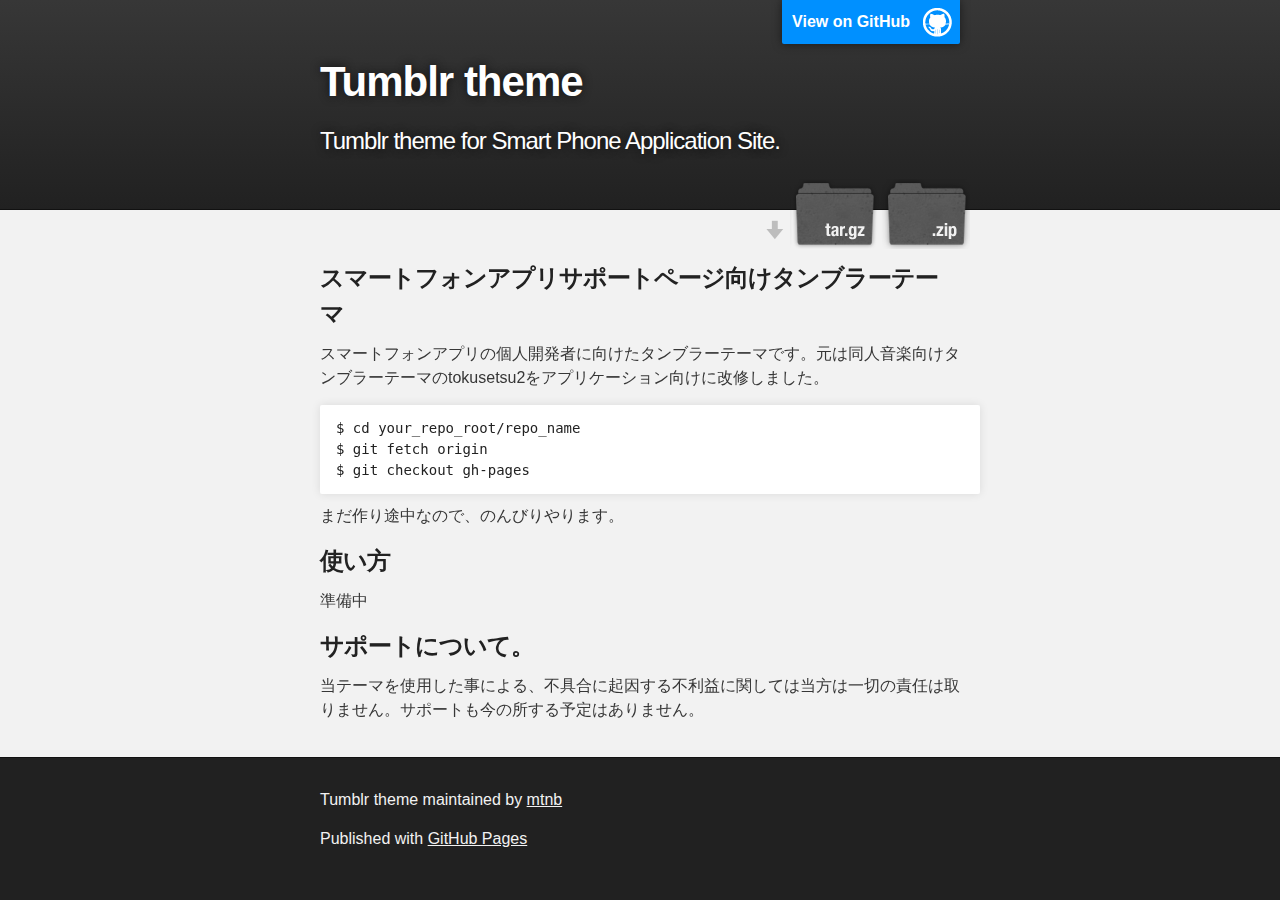
<file: index.html>
<!DOCTYPE html>
<html>

  <head>
    <meta charset='utf-8' />
    <meta http-equiv="X-UA-Compatible" content="chrome=1" />
    <meta name="description" content="Tumblr theme : Tumblr theme for Smart Phone Application Site." />

    <link rel="stylesheet" type="text/css" media="screen" href="stylesheets/stylesheet.css">

    <title>Tumblr theme</title>
  </head>

  <body>

    <!-- HEADER -->
    <div id="header_wrap" class="outer">
        <header class="inner">
          <a id="forkme_banner" href="https://github.com/mtnb/tumblr_theme">View on GitHub</a>

          <h1 id="project_title">Tumblr theme</h1>
          <h2 id="project_tagline">Tumblr theme for Smart Phone Application Site.</h2>

            <section id="downloads">
              <a class="zip_download_link" href="https://github.com/mtnb/tumblr_theme/zipball/master">Download this project as a .zip file</a>
              <a class="tar_download_link" href="https://github.com/mtnb/tumblr_theme/tarball/master">Download this project as a tar.gz file</a>
            </section>
        </header>
    </div>

    <!-- MAIN CONTENT -->
    <div id="main_content_wrap" class="outer">
      <section id="main_content" class="inner">
        <h3>
<a name="welcome-to-github-pages" class="anchor" href="#welcome-to-github-pages"><span class="octicon octicon-link"></span></a>スマートフォンアプリサポートページ向けタンブラーテーマ</h3>

<p>スマートフォンアプリの個人開発者に向けたタンブラーテーマです。元は同人音楽向けタンブラーテーマのtokusetsu2をアプリケーション向けに改修しました。</p>

<pre><code>$ cd your_repo_root/repo_name
$ git fetch origin
$ git checkout gh-pages
</code></pre>

<p>まだ作り途中なので、のんびりやります。</p>

<h3>
<a name="designer-templates" class="anchor" href="#designer-templates"><span class="octicon octicon-link"></span></a>使い方</h3>

<p>準備中</p>
<!--
<h3>
<a name="rather-drive-stick" class="anchor" href="#rather-drive-stick"><span class="octicon octicon-link"></span></a>Rather Drive Stick?</h3>

<p>If you prefer to not use the automatic generator, push a branch named <code>gh-pages</code> to your repository to create a page manually. In addition to supporting regular HTML content, GitHub Pages support Jekyll, a simple, blog aware static site generator written by our own Tom Preston-Werner. Jekyll makes it easy to create site-wide headers and footers without having to copy them across every page. It also offers intelligent blog support and other advanced templating features.</p>

<h3>
<a name="authors-and-contributors" class="anchor" href="#authors-and-contributors"><span class="octicon octicon-link"></span></a>Authors and Contributors</h3>

<p>You can <a href="https://github.com/blog/821" class="user-mention">@mention</a> a GitHub username to generate a link to their profile. The resulting <code>&lt;a&gt;</code> element will link to the contributor's GitHub Profile. For example: In 2007, Chris Wanstrath (<a href="https://github.com/defunkt" class="user-mention">@defunkt</a>), PJ Hyett (<a href="https://github.com/pjhyett" class="user-mention">@pjhyett</a>), and Tom Preston-Werner (<a href="https://github.com/mojombo" class="user-mention">@mojombo</a>) founded GitHub.</p>
-->
<h3>
<a name="support-or-contact" class="anchor" href="#support-or-contact"><span class="octicon octicon-link"></span></a>サポートについて。</h3>

<p>当テーマを使用した事による、不具合に起因する不利益に関しては当方は一切の責任は取りません。サポートも今の所する予定はありません。</p>
      </section>
    </div>

    <!-- FOOTER  -->
    <div id="footer_wrap" class="outer">
      <footer class="inner">
        <p class="copyright">Tumblr theme maintained by <a href="https://github.com/mtnb">mtnb</a></p>
        <p>Published with <a href="http://pages.github.com">GitHub Pages</a></p>
      </footer>
    </div>

    

  </body>
</html>
</file>
<file: stylesheets/stylesheet.css>
/*******************************************************************************
Slate Theme for GitHub Pages
by Jason Costello, @jsncostello
*******************************************************************************/

@import url(pygment_trac.css);

/*******************************************************************************
MeyerWeb Reset
*******************************************************************************/

html, body, div, span, applet, object, iframe,
h1, h2, h3, h4, h5, h6, p, blockquote, pre,
a, abbr, acronym, address, big, cite, code,
del, dfn, em, img, ins, kbd, q, s, samp,
small, strike, strong, sub, sup, tt, var,
b, u, i, center,
dl, dt, dd, ol, ul, li,
fieldset, form, label, legend,
table, caption, tbody, tfoot, thead, tr, th, td,
article, aside, canvas, details, embed,
figure, figcaption, footer, header, hgroup,
menu, nav, output, ruby, section, summary,
time, mark, audio, video {
  margin: 0;
  padding: 0;
  border: 0;
  font: inherit;
  vertical-align: baseline;
}

/* HTML5 display-role reset for older browsers */
article, aside, details, figcaption, figure,
footer, header, hgroup, menu, nav, section {
  display: block;
}

ol, ul {
  list-style: none;
}

table {
  border-collapse: collapse;
  border-spacing: 0;
}

/*******************************************************************************
Theme Styles
*******************************************************************************/

body {
  box-sizing: border-box;
  color:#373737;
  background: #212121;
  font-size: 16px;
  font-family: 'Myriad Pro', Calibri, Helvetica, Arial, sans-serif;
  line-height: 1.5;
  -webkit-font-smoothing: antialiased;
}

h1, h2, h3, h4, h5, h6 {
  margin: 10px 0;
  font-weight: 700;
  color:#222222;
  font-family: 'Lucida Grande', 'Calibri', Helvetica, Arial, sans-serif;
  letter-spacing: -1px;
}

h1 {
  font-size: 36px;
  font-weight: 700;
}

h2 {
  padding-bottom: 10px;
  font-size: 32px;
  background: url('../images/bg_hr.png') repeat-x bottom;
}

h3 {
  font-size: 24px;
}

h4 {
  font-size: 21px;
}

h5 {
  font-size: 18px;
}

h6 {
  font-size: 16px;
}

p {
  margin: 10px 0 15px 0;
}

footer p {
  color: #f2f2f2;
}

a {
  text-decoration: none;
  color: #007edf;
  text-shadow: none;

  transition: color 0.5s ease;
  transition: text-shadow 0.5s ease;
  -webkit-transition: color 0.5s ease;
  -webkit-transition: text-shadow 0.5s ease;
  -moz-transition: color 0.5s ease;
  -moz-transition: text-shadow 0.5s ease;
  -o-transition: color 0.5s ease;
  -o-transition: text-shadow 0.5s ease;
  -ms-transition: color 0.5s ease;
  -ms-transition: text-shadow 0.5s ease;
}

a:hover, a:focus {text-decoration: underline;}

footer a {
  color: #F2F2F2;
  text-decoration: underline;
}

em {
  font-style: italic;
}

strong {
  font-weight: bold;
}

img {
  position: relative;
  margin: 0 auto;
  max-width: 739px;
  padding: 5px;
  margin: 10px 0 10px 0;
  border: 1px solid #ebebeb;

  box-shadow: 0 0 5px #ebebeb;
  -webkit-box-shadow: 0 0 5px #ebebeb;
  -moz-box-shadow: 0 0 5px #ebebeb;
  -o-box-shadow: 0 0 5px #ebebeb;
  -ms-box-shadow: 0 0 5px #ebebeb;
}

p img {
  display: inline;
  margin: 0;
  padding: 0;
  vertical-align: middle;
  text-align: center;
  border: none;
}

pre, code {
  width: 100%;
  color: #222;
  background-color: #fff;

  font-family: Monaco, "Bitstream Vera Sans Mono", "Lucida Console", Terminal, monospace;
  font-size: 14px;

  border-radius: 2px;
  -moz-border-radius: 2px;
  -webkit-border-radius: 2px;
}

pre {
  width: 100%;
  padding: 10px;
  box-shadow: 0 0 10px rgba(0,0,0,.1);
  overflow: auto;
}

code {
  padding: 3px;
  margin: 0 3px;
  box-shadow: 0 0 10px rgba(0,0,0,.1);
}

pre code {
  display: block;
  box-shadow: none;
}

blockquote {
  color: #666;
  margin-bottom: 20px;
  padding: 0 0 0 20px;
  border-left: 3px solid #bbb;
}


ul, ol, dl {
  margin-bottom: 15px
}

ul {
  list-style: inside;
  padding-left: 20px;
}

ol {
  list-style: decimal inside;
  padding-left: 20px;
}

dl dt {
  font-weight: bold;
}

dl dd {
  padding-left: 20px;
  font-style: italic;
}

dl p {
  padding-left: 20px;
  font-style: italic;
}

hr {
  height: 1px;
  margin-bottom: 5px;
  border: none;
  background: url('../images/bg_hr.png') repeat-x center;
}

table {
  border: 1px solid #373737;
  margin-bottom: 20px;
  text-align: left;
 }

th {
  font-family: 'Lucida Grande', 'Helvetica Neue', Helvetica, Arial, sans-serif;
  padding: 10px;
  background: #373737;
  color: #fff;
 }

td {
  padding: 10px;
  border: 1px solid #373737;
 }

form {
  background: #f2f2f2;
  padding: 20px;
}

/*******************************************************************************
Full-Width Styles
*******************************************************************************/

.outer {
  width: 100%;
}

.inner {
  position: relative;
  max-width: 640px;
  padding: 20px 10px;
  margin: 0 auto;
}

#forkme_banner {
  display: block;
  position: absolute;
  top:0;
  right: 10px;
  z-index: 10;
  padding: 10px 50px 10px 10px;
  color: #fff;
  background: url('../images/blacktocat.png') #0090ff no-repeat 95% 50%;
  font-weight: 700;
  box-shadow: 0 0 10px rgba(0,0,0,.5);
  border-bottom-left-radius: 2px;
  border-bottom-right-radius: 2px;
}

#header_wrap {
  background: #212121;
  background: -moz-linear-gradient(top, #373737, #212121);
  background: -webkit-linear-gradient(top, #373737, #212121);
  background: -ms-linear-gradient(top, #373737, #212121);
  background: -o-linear-gradient(top, #373737, #212121);
  background: linear-gradient(top, #373737, #212121);
}

#header_wrap .inner {
  padding: 50px 10px 30px 10px;
}

#project_title {
  margin: 0;
  color: #fff;
  font-size: 42px;
  font-weight: 700;
  text-shadow: #111 0px 0px 10px;
}

#project_tagline {
  color: #fff;
  font-size: 24px;
  font-weight: 300;
  background: none;
  text-shadow: #111 0px 0px 10px;
}

#downloads {
  position: absolute;
  width: 210px;
  z-index: 10;
  bottom: -40px;
  right: 0;
  height: 70px;
  background: url('../images/icon_download.png') no-repeat 0% 90%;
}

.zip_download_link {
  display: block;
  float: right;
  width: 90px;
  height:70px;
  text-indent: -5000px;
  overflow: hidden;
  background: url(../images/sprite_download.png) no-repeat bottom left;
}

.tar_download_link {
  display: block;
  float: right;
  width: 90px;
  height:70px;
  text-indent: -5000px;
  overflow: hidden;
  background: url(../images/sprite_download.png) no-repeat bottom right;
  margin-left: 10px;
}

.zip_download_link:hover {
  background: url(../images/sprite_download.png) no-repeat top left;
}

.tar_download_link:hover {
  background: url(../images/sprite_download.png) no-repeat top right;
}

#main_content_wrap {
  background: #f2f2f2;
  border-top: 1px solid #111;
  border-bottom: 1px solid #111;
}

#main_content {
  padding-top: 40px;
}

#footer_wrap {
  background: #212121;
}



/*******************************************************************************
Small Device Styles
*******************************************************************************/

@media screen and (max-width: 480px) {
  body {
    font-size:14px;
  }

  #downloads {
    display: none;
  }

  .inner {
    min-width: 320px;
    max-width: 480px;
  }

  #project_title {
  font-size: 32px;
  }

  h1 {
    font-size: 28px;
  }

  h2 {
    font-size: 24px;
  }

  h3 {
    font-size: 21px;
  }

  h4 {
    font-size: 18px;
  }

  h5 {
    font-size: 14px;
  }

  h6 {
    font-size: 12px;
  }

  code, pre {
    min-width: 320px;
    max-width: 480px;
    font-size: 11px;
  }

}
</file>
